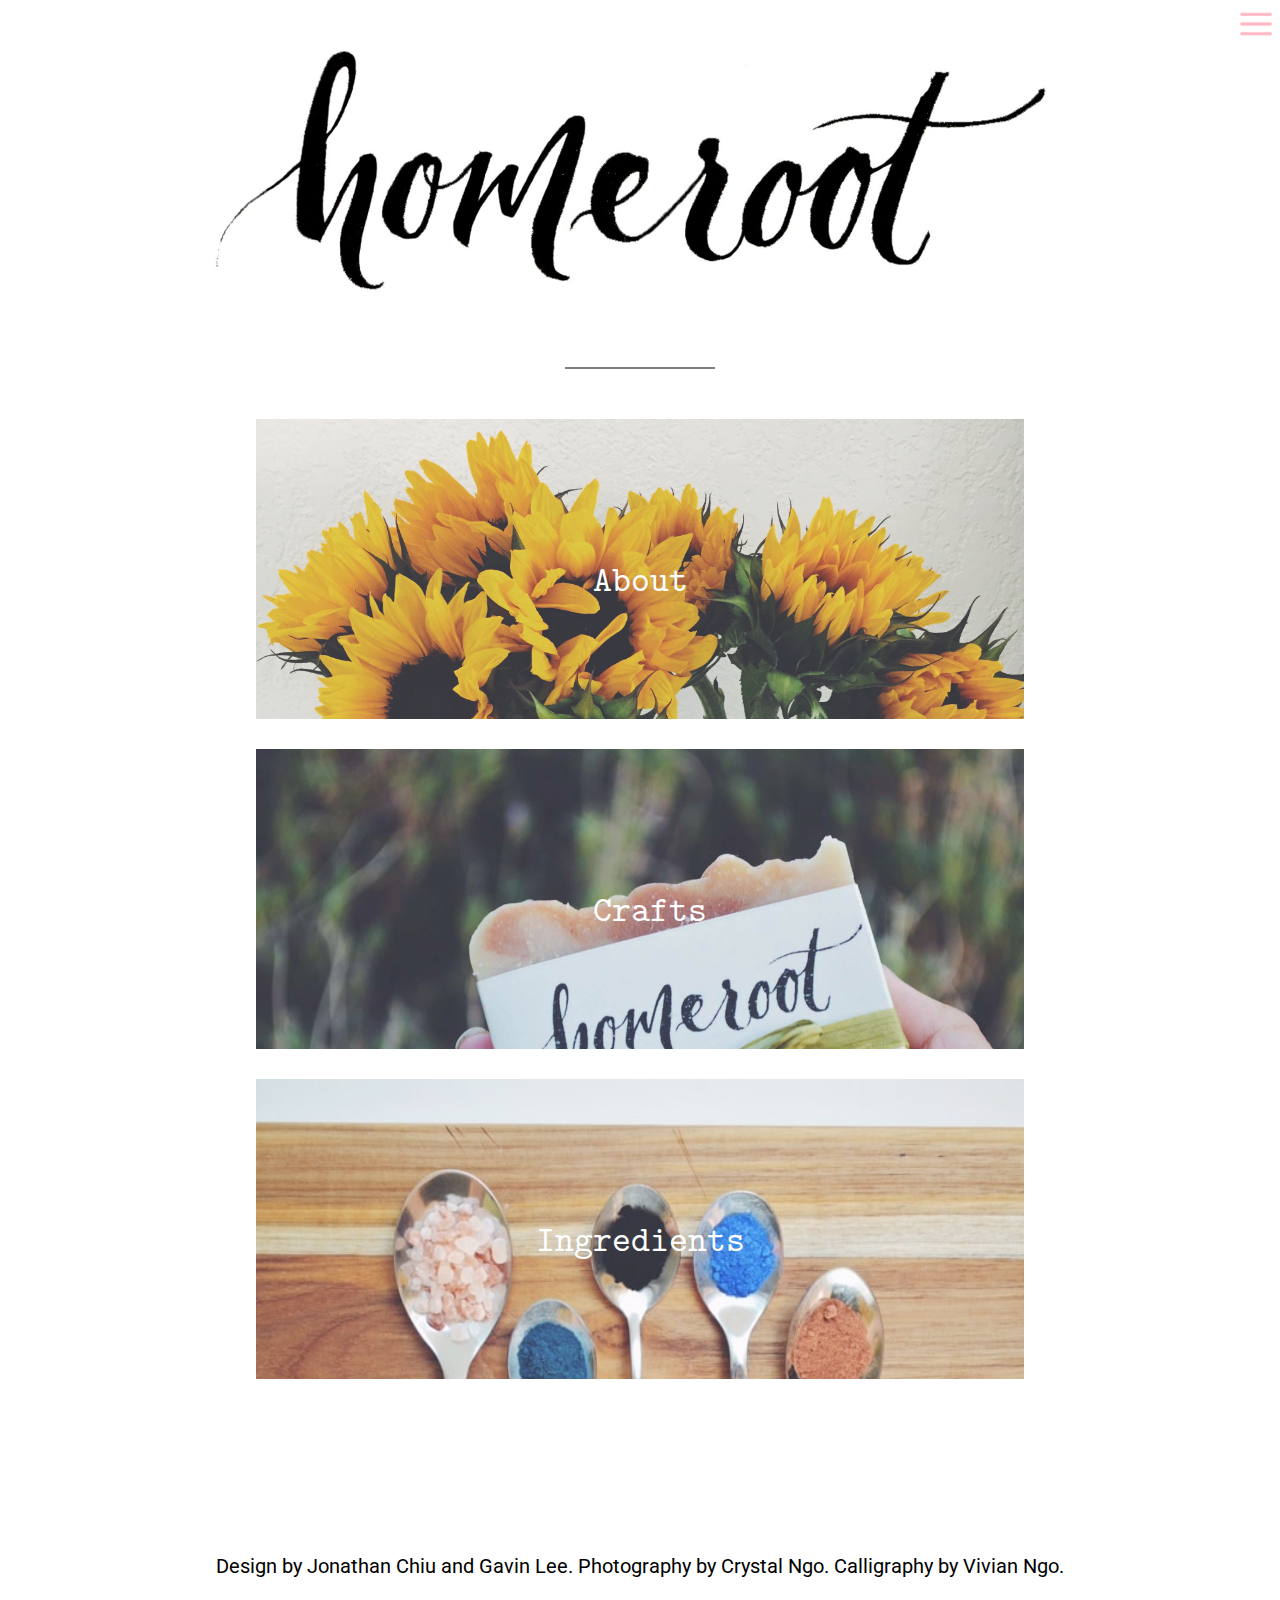
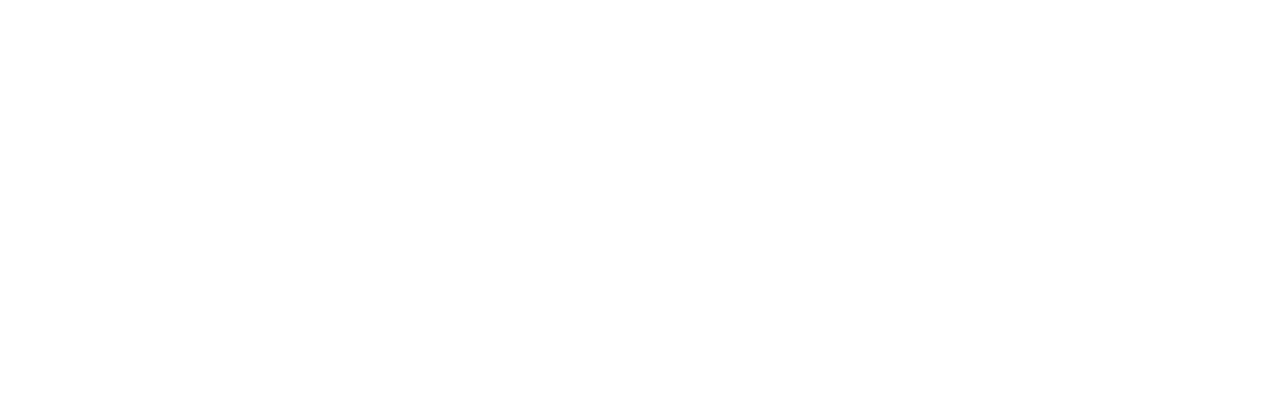
<file: Homeroots/index.html>
<!DOCTYPE html>
<html>
	<head>
		<title>Homeroots Creations</title>

		<!--CSS styles-->
		<link rel="stylesheet" href="assets/style/style.css">

		<!--JS-->
		<script src="http://ajax.googleapis.com/ajax/libs/jquery/1.11.0/jquery.min.js"></script>
		<script src="assets/js/jquery.waypoints.js"></script>
		<script type="text/javascript" src="assets/js/smoothscroll.js"></script>
		<script src = "assets\js\script.js"></script>
		<link rel="shortcut icon" href="favicon.ico" type="image/x-icon" />

		<!--fonts-->
		<link href='http://fonts.googleapis.com/css?family=Roboto' rel='stylesheet' type='text/css'>
	</head>
	<body>
		<div class="se-pre-con"></div>
		<div class = "pageWrapper">
		<!--navigation-->
		<div class="navigation">
			<div class="menu-div">
				<img class="menu" src="assets/images/menu.png">
			</div>
			<nav class="menu-container">
				<div class="x-div">
		 			<img class="x" src="assets/images/x.png">
	 			</div>
				<ul>
					<a href="index.html">
						<li class="sidebar-item" id="sidebar-home">Home</li>
					</a>
					<a href="pages/about.html">
						<li class="sidebar-item">About</li>
					</a>
					<a href="pages/products.html">
						<li class="sidebar-item">Crafts</li>
					</a>
					<a href="pages/ingredients.html">
						<li class="sidebar-item">Ingredients</li>
					</a>
				</ul>
			</nav>
		</div>
			<!--landing page-->
			<section id="top">
				<div class="landing-wrapper">
					<div class="border"></div>
					<img class="icon" src="assets/images/house.png">
					<img class="landing" src="assets/images/hand.JPG">
					<div class="landing-desc" id="landing-desc-home">Lorem ipsum dolor sit amet, consectetur adipiscing elit, sed do eiusmod tempor incididunt ut labore et dolore magna aliqua. Ut enim ad minim veniam, quis nostrud exercitation ullamco laboris nisi ut aliquip ex ea commodo consequat. Duis aute irure dolor in reprehenderit in voluptate velit esse cillum dolore eu fugiat nulla pariatur. Excepteur sint occaecat cupidatat non proident, sunt in culpa qui officia deserunt mollit anim id est laborum</div>
					<a href="#content" class="smoothScroll">
						<img class="bounce" id="down" src="assets/images/down.png">
					</a>
				</div>
			</section>
			<!--content-->
			<div class="content-wrapper">
				<div id = "scroll-point-index"> 
					<section id = "content">
					</section>
				</div>
				<a href="index.html">
					<img class="logo" src="assets/images/logo.jpg"> </a>
					<div class="line"></div>
				<div id="row-wrapper">
					<a href="pages/about.html">
						<div id="about" class="option">
							<p class="description home-about-desc">About</p>
							<img id="beach" class="picture" src="assets/images/flowers.JPG">
						</div>
					</a>
					<a href="pages/products.html">
						<div id="works" class="option">
							<p class="description home-works-desc">Crafts</p>
							<img id="flowers" class="picture" src="assets/images/handss.JPG">
						</div>
					</a>
					<a href="pages/ingredients.html">
						<div id="ingredients" class="option">
							<p class="description home-ing-desc">Ingredients</p>
							<img id="palm" class="picture" src="assets/images/spoon.JPG">
						</div>
					</a>
				</div>
				<section id="foot">
					<div class="footer">
				<div class="footer-border">
					<div class="footer-row-one">
						<div class="footer-column newsletter">
							Sign Up For Newsletter
								<input type="text" id="email" placeholder="Your Email">
							<div class="submit">Go</div>
						</div>
						<div class="footer-column social-media">
							Social Media<br><br>
							<img class="social" src="assets/images/insta.png">
							<img class="social" src="assets/images/pinterest.png">
						</div>
						<div class="footer-column contact">
							Contact Us<br><br>
							<div id="mail">email@homerootcreations.com</div>
						</div>
						<div class="footer-column buttons">
							<a href="#top">
								<div class="up">UP
								</div>
							</a>
							<a href="../index.html">
								<div class="home">
									<img class="home-logo" src="assets/images/house.png">
								</div>
							</a>
						</div>
					</div>
				</div>
				<div class="footer-row-two">
					Design by Jonathan Chiu and Gavin Lee. Photography by Crystal Ngo. Calligraphy by Vivian Ngo.
				</div>
			</div>
				</section>
			</div>
		</div>
	</body>
</html>
</file>
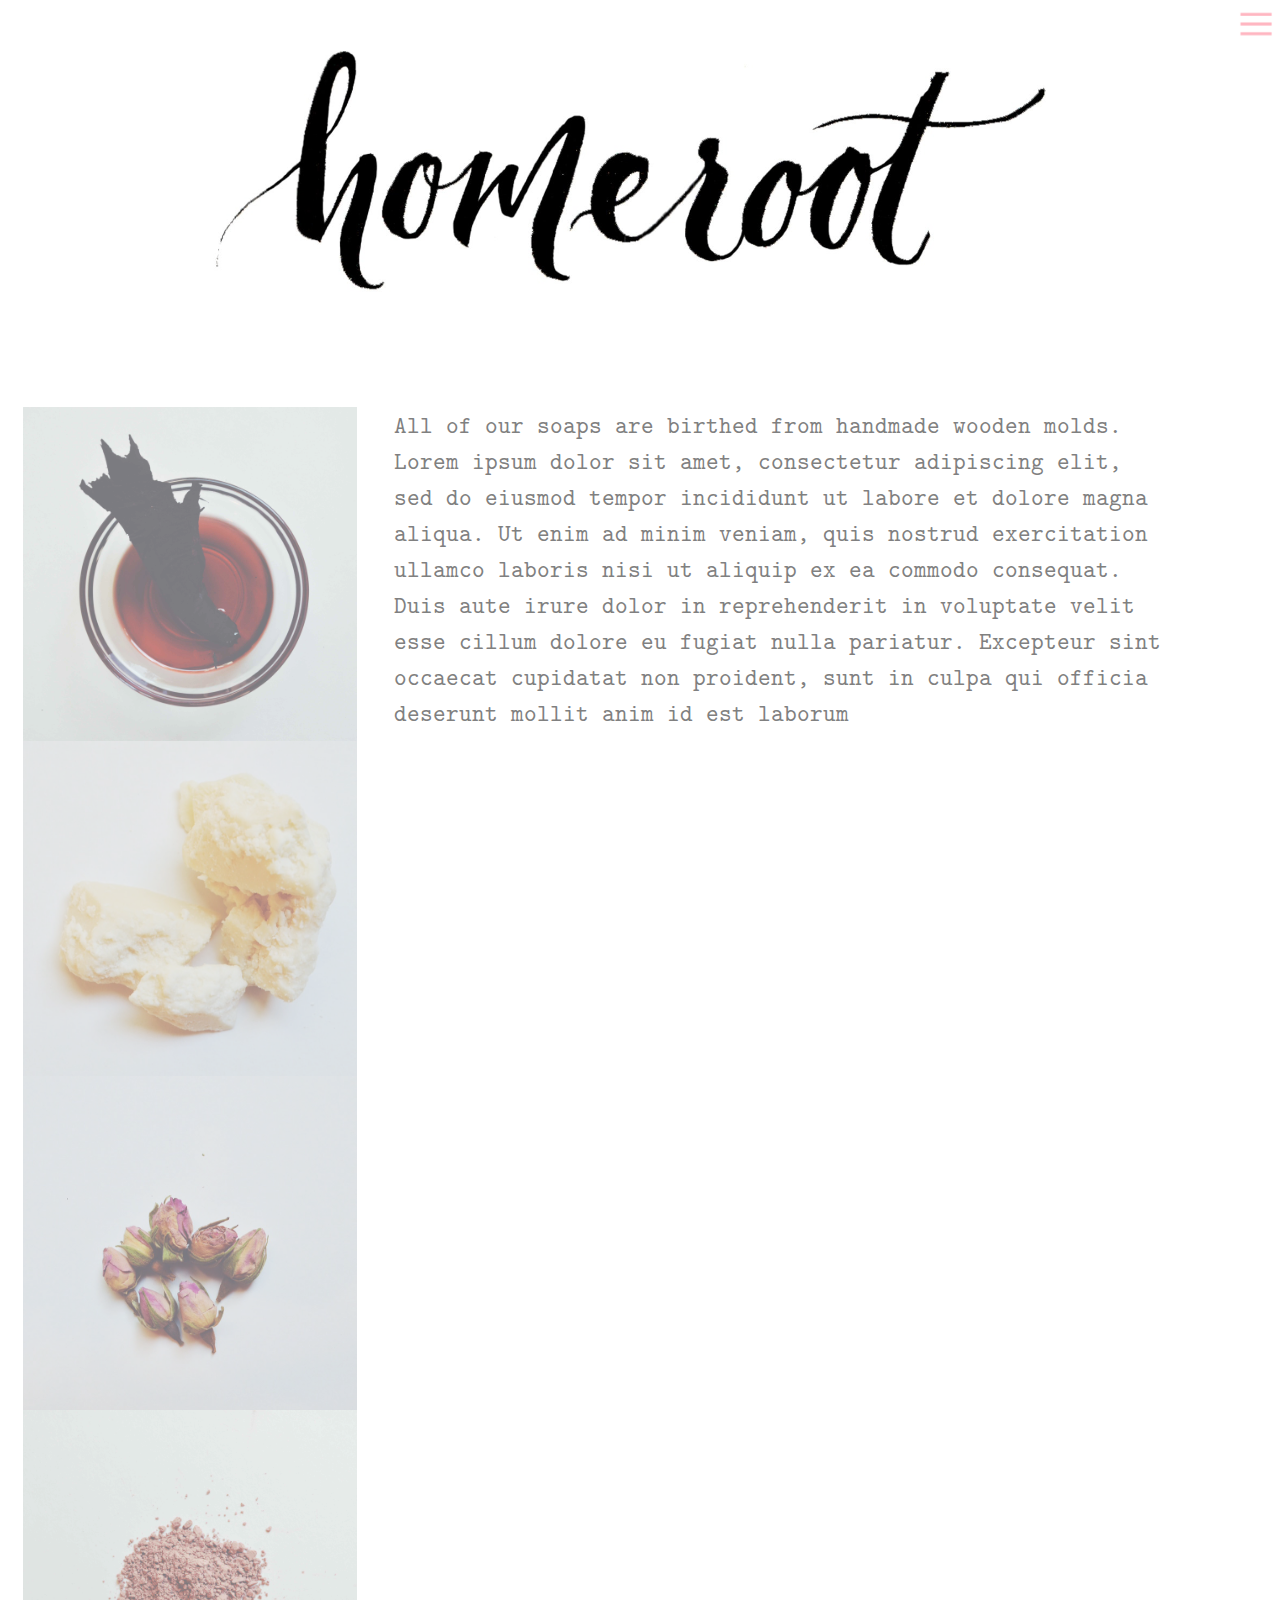
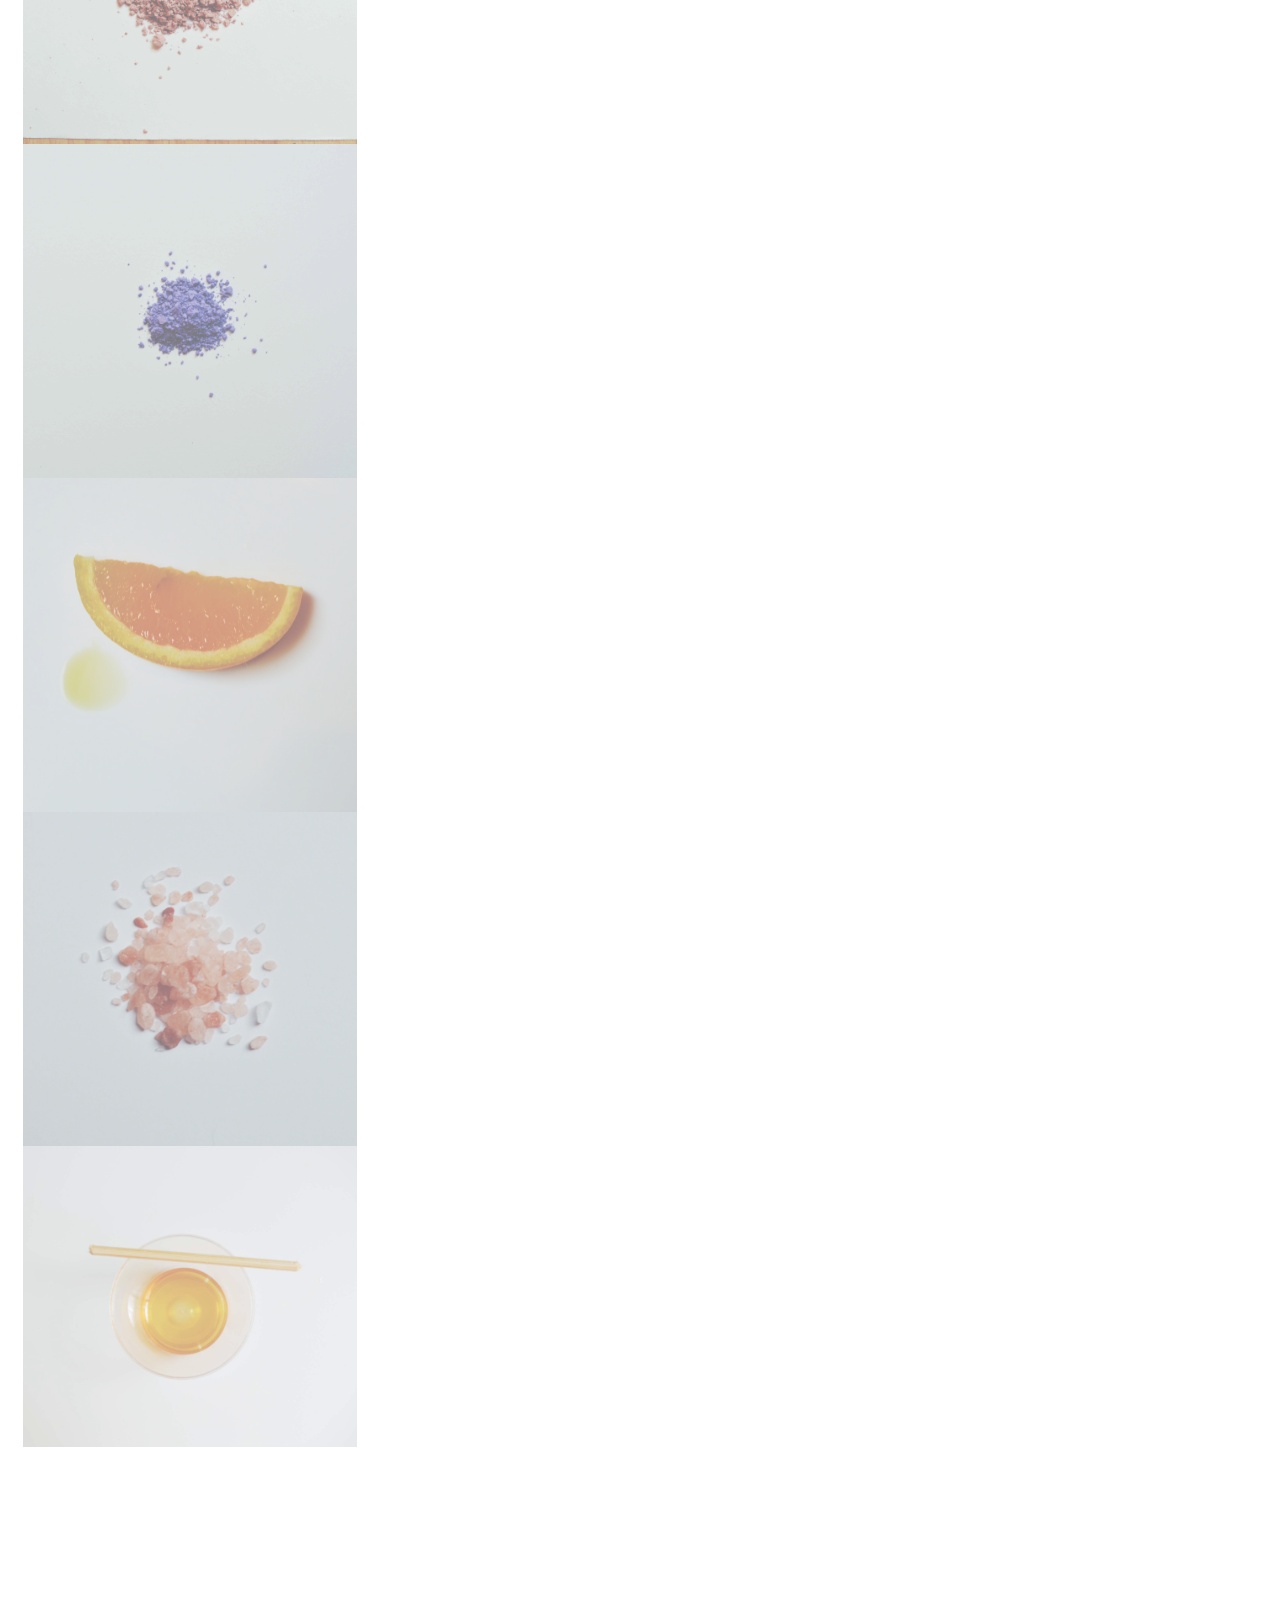
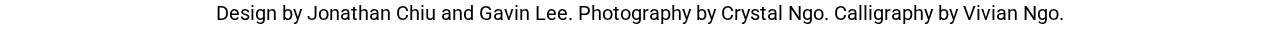
<file: Homeroots/pages/ingredients.html>
<!DOCTYPE html>
<html>
<head>
	<!--CSS Styles-->
	<link rel="stylesheet" href="../assets/style/style.css">
	<link rel="stylesheet" href="../assets/style/ingredients-style.css">
	
	<!--JS-->
	<script src="http://ajax.googleapis.com/ajax/libs/jquery/1.11.0/jquery.min.js"></script>
	<script src="../assets/js/jquery.waypoints.js"></script>
	<script type="text/javascript" src="../assets/js/smoothscroll.js"></script>
	<script src = "..\assets\js\script.js"></script>
	
	<link rel="shortcut icon" href="../favicon.ico" type="image/x-icon" />
	<!--fonts-->
	<link href='http://fonts.googleapis.com/css?family=Roboto' rel='stylesheet' type='text/css'>
	<title>Ingredients</title>
</head>
<body>
	<div class="pageWrapper">
		<!--navigation-->
		<div class="navigation">
			<div class="menu-div">
				<img class="menu" src="../assets/images/menu.png">
			</div>
			<nav class="menu-container">
				<div class="x-div">
		 			<img class="x" src="../assets/images/x.png">
	 			</div>
				<ul>
					<a href="../index.html">
						<li class="sidebar-item" id="sidebar-home">Home</li>
					</a>
					<a href="about.html">
						<li class="sidebar-item">About</li>
					</a>
					<a href="products.html">
						<li class="sidebar-item">Crafts</li>
					</a>
					<a href="ingredients.html">
						<li class="sidebar-item">Ingredients</li>
					</a>
				</ul>
			</nav>
		</div>
		<!--landing page-->
		<div class="landing-wrapper">
			<div class="border"></div>
			<img class="landing" src="../assets/images/outside.JPG">
			<p class="title">Ingredients</p>
			<a href="#content" class="smoothScroll">
				<img class="bounce" id="down" src="../assets/images/down.png">
			</a>
		</div>
		<!--content-->

		<div class="content-wrapper" id="ing-content-wrapper">
			<div id = "scroll-point-ing"> 
				<section id = "content">
				</section>
			</div>
			<a href="../index.html">
				<img class="logo" src="../assets/images/logo.jpg">
			</a>
			<div id="ing-wrapper">
				<div id="ing-desc-wrapper">
					<nav id = "sticky-ing">
						<div id="intro-desc">All of our soaps are birthed from handmade wooden molds. Lorem ipsum dolor sit amet, consectetur adipiscing elit, sed do eiusmod tempor incididunt ut labore et dolore magna aliqua. Ut enim ad minim veniam, quis nostrud exercitation ullamco laboris nisi ut aliquip ex ea commodo consequat. Duis aute irure dolor in reprehenderit in voluptate velit esse cillum dolore eu fugiat nulla pariatur. Excepteur sint occaecat cupidatat non proident, sunt in culpa qui officia deserunt mollit anim id est laborum
						</div>
						<div class = "for" id = "0-text">
							<div class="ing-grid-text">
								<div class="ing-grid-title">Oils 
								</div>
									To illlustrate our dedication to your health, we select only the finest oils that will touch your skin. Among the shelves full that we use for our creations, the ones below will best illustrate our commitment to your well-being.
									Rich in antioxidants, natural vitamin E, and essential fatty acids, Argan Oil is a must-have ingredient in any health-conscious product. It's extraordinary benefits can be used to heal wounded skin, maintain elasticity, and even turn back time on wrinkly.

									Next up is Castor Oil, which has the unique ability to not only enrich the outer layer of the skin, but penetrate the lower layers, leaving a deep-clean feel. It is also nature's line of defense, with antibacterial, antifungal, and analgestic properties.

									Lastly, the last oil to be featered is Coconut Oil. It provides fast-acting benefits since it is so quickly absorbed, widely known to be an antioxidant. However, it's benefits do not stop there; it also works as an antiinflamatory and interestingly, also relieves itching!
								
							</div>
						</div>
						<div class = "for" id = "1-text">
							<div class="ing-grid-text">
								<div class="ing-grid-title">Butters 
								</div>
									The importance of this category cannot be understated; it plays a key role in our products, providing not only the moisturization found in generic, everyday lotion, but a sense of rejuvination that refreshes the body and the soul. Below are several popular butters that we use to provide you with this unparalleled sensation.
									Lorem ipsum dolor sit amet, consectetur adipiscing elit, sed do eiusmod tempor incididunt ut labore et dolore magna aliqua. Ut enim ad minim veniam, quis nostrud exercitation ullamco laboris nisi ut aliquip ex ea commodo consequat. Duis aute irure dolor in reprehenderit in voluptate velit esse cillum dolore eu fugiat nulla pariatur. Excepteur sint occaecat cupidatat non proident, sunt in culpa qui officia deserunt mollit anim id est laborum
							</div>
						</div>
						<div class = "for" id = "2-text">
							<div class="ing-grid-text">
								<div class="ing-grid-title">Herbs and Botanicals 
								</div>
									Lorem ipsum dolor sit amet, consectetur adipiscing elit, sed do eiusmod tempor incididunt ut labore et dolore magna aliqua. Ut enim ad minim veniam, quis nostrud exercitation ullamco laboris nisi ut aliquip ex ea commodo consequat. Duis aute irure dolor in reprehenderit in voluptate velit esse cillum dolore eu fugiat nulla pariatur. Excepteur sint occaecat cupidatat non proident, sunt in culpa qui officia deserunt mollit anim id est laborum
							</div>
						</div>
						<div class = "for" id = "3-text">
							<div class="ing-grid-text">
								<div class="ing-grid-title">Clay
								</div>
									Lorem ipsum dolor sit amet, consectetur adipiscing elit, sed do eiusmod tempor incididunt ut labore et dolore magna aliqua. Ut enim ad minim veniam, quis nostrud exercitation ullamco laboris nisi ut aliquip ex ea commodo consequat. Duis aute irure dolor in reprehenderit in voluptate velit esse cillum dolore eu fugiat nulla pariatur. Excepteur sint occaecat cupidatat non proident, sunt in culpa qui officia deserunt mollit anim id est laborum
							</div>
						</div>
						<div class = "for" id = "4-text">
							<div class="ing-grid-text">
								<div class="ing-grid-title">Pigments
								</div>
									Lorem ipsum dolor sit amet, consectetur adipiscing elit, sed do eiusmod tempor incididunt ut labore et dolore magna aliqua. Ut enim ad minim veniam, quis nostrud exercitation ullamco laboris nisi ut aliquip ex ea commodo consequat. Duis aute irure dolor in reprehenderit in voluptate velit esse cillum dolore eu fugiat nulla pariatur. Excepteur sint occaecat cupidatat non proident, sunt in culpa qui officia deserunt mollit anim id est laborum
							</div>
						</div>
						<div class = "for" id = "5-text">
							<div class="ing-grid-text">
								<div class="ing-grid-title">Essential Oils
								</div>
									Lorem ipsum dolor sit amet, consectetur adipiscing elit, sed do eiusmod tempor incididunt ut labore et dolore magna aliqua. Ut enim ad minim veniam, quis nostrud exercitation ullamco laboris nisi ut aliquip ex ea commodo consequat. Duis aute irure dolor in reprehenderit in voluptate velit esse cillum dolore eu fugiat nulla pariatur. Excepteur sint occaecat cupidatat non proident, sunt in culpa qui officia deserunt mollit anim id est laborum
							</div>
						</div>
						<div class = "for" id = "6-text">
							<div class="ing-grid-text">
								<div class="ing-grid-title">Sea Salt + Sugar
								</div>
									Lorem ipsum dolor sit amet, consectetur adipiscing elit, sed do eiusmod tempor incididunt ut labore et dolore magna aliqua. Ut enim ad minim veniam, quis nostrud exercitation ullamco laboris nisi ut aliquip ex ea commodo consequat. Duis aute irure dolor in reprehenderit in voluptate velit esse cillum dolore eu fugiat nulla pariatur. Excepteur sint occaecat cupidatat non proident, sunt in culpa qui officia deserunt mollit anim id est laborum
							</div>
						</div>
						<div class = "for" id = "7-text">
							<div class="ing-grid-text">
								<div class="ing-grid-title">Vitamin E
								</div>
									Lorem ipsum dolor sit amet, consectetur adipiscing elit, sed do eiusmod tempor incididunt ut labore et dolore magna aliqua. Ut enim ad minim veniam, quis nostrud exercitation ullamco laboris nisi ut aliquip ex ea commodo consequat. Duis aute irure dolor in reprehenderit in voluptate velit esse cillum dolore eu fugiat nulla pariatur. Excepteur sint occaecat cupidatat non proident, sunt in culpa qui officia deserunt mollit anim id est laborum
							</div>
						</div>
						<div class = "for" id = "8-text">
							<div class="ing-grid-text">
								<div class="ing-grid-title">Exotic Oils
								</div>
									Lorem ipsum dolor sit amet, consectetur adipiscing elit, sed do eiusmod tempor incididunt ut labore et dolore magna aliqua. Ut enim ad minim veniam, quis nostrud exercitation ullamco laboris nisi ut aliquip ex ea commodo consequat. Duis aute irure dolor in reprehenderit in voluptate velit esse cillum dolore eu fugiat nulla pariatur. Excepteur sint occaecat cupidatat non proident, sunt in culpa qui officia deserunt mollit anim id est laborum
							</div>
						</div>
					</nav>
				</div>
				<div id="grid-wrapper">
					<div class="row">
						<div class="ing-square one" id="0">
							<img id="oil" class="gridpic" src="../assets/images/oil.JPG">
						</div>
						<div class="ing-square two" id="1">
							<img id="butter" class="gridpic" src="../assets/images/butter.JPG">
						</div>
						<div class="ing-square three" id="2">
							<img id="herb" class="gridpic" src="../assets/images/herb.JPG">
						</div>
					</div>
					<div class="row">
						<div class="ing-square one" id="3">
							<img id="clay" class="gridpic" src="../assets/images/clay.JPG">
						</div>
						<div class="ing-square two" id="4">
							<img id="pigment" class="gridpic" src="../assets/images/pigment.JPG">
						</div>
						<div class="ing-square three" id="5">
							<img id="essentialoil" class="gridpic" src="../assets/images/essentialoil.JPG">
						</div>
					</div>
					<div class="row">
						<div class="ing-square one" id="6">
							<img id="seasalt" class="gridpic" src="../assets/images/seasalt.JPG">
						</div>
						<div class="ing-square two" id="7">
							<img id="vitae" class="gridpic" src="../assets/images/vitae.JPG">
						</div>
						<div class="ing-square three" id="8"></div>
					</div>
				</div>
				
			</div>
			<div class = "spacing"> </div>
						<!--foot-->
			<div class="footer">
				<div class="footer-border">
					<div class="footer-row-one">
						<div class="footer-column newsletter">
							Sign Up For Newsletter
								<input type="text" id="email" placeholder="Your Email">
							<div class="submit">Go</div>
						</div>
						<div class="footer-column social-media">
							Social Media<br><br>
							<img class="social" src="../assets/images/insta.png">
							<img class="social" src="../assets/images/pinterest.png">
						</div>
						<div class="footer-column contact">
							Contact Us<br><br>
							<div id="mail">email@homerootcreations.com</div>
						</div>
						<div class="footer-column buttons">
							<a href="#top">
								<div class="up">UP
								</div>
							</a>
							<a href="../index.html">
								<div class="home">
									<img class="home-logo" src="../assets/images/house.png">
								</div>
							</a>
						</div>
					</div>
				</div>
				<div class="footer-row-two">
					Design by Jonathan Chiu and Gavin Lee. Photography by Crystal Ngo. Calligraphy by Vivian Ngo.
				</div>
			</div>
		</div>
	</div>
</body>
</html>
</file>
<file: Homeroots/assets/style/style.css>
@font-face {
    font-family: 'latin_modern_mono10_regular';
    src: url('../fonts/lmmono10-regular-webfont.eot');
    src: url('../fonts/lmmono10-regular-webfont.eot?#iefix') format('embedded-opentype'),
         url('../fonts/lmmono10-regular-webfont.woff') format('woff'),
         url('../fonts/lmmono10-regular-webfont.ttf') format('truetype'),
         url('..fonts/lmmono10-regular-webfont.svg#latin_modern_mono10_regular') format('svg');
    font-weight: normal;
    font-style: normal;

}

body {
	font-family: Roboto;
}

/* loading page 
.no-js #loader { display: none;  }
.js #loader { display: block; position: absolute; left: 100px; top: 0; }
.se-pre-con {
	position: fixed;
	left: 0px;
	top: 0px;
	width: 100%;
	height: 100%;
	z-index: 9999;
	background: url(../images/pink.gif) center no-repeat #fff;
}
*/
/* landing page */
.landing-desc {
    color: white;
    z-index: 100;
    width: 400px;
    position: absolute;
    line-height: 1.5em;
    font-size: 12px;
    font-family: latin_modern_mono10_regular;
    right: calc(50% - 200px);
    text-align:center;

}

#landing-desc-home {
	top:calc(50% - 50px);
}

.landing-desc-pages {
	top:calc(50% + 10px);
}
.icon {
	width: 36px;
    position: absolute;
    z-index: 5;
    right: 6px;
    top:60px;
}

/*The Navigation and Menu */
.menu-div {
	position:fixed;
	width:48px;
	height:48px;
	z-index:5;
	top:0;
	right:0;
	border-bottom:2px solid white;
}
.menu {
	position:fixed;
	height:36px;
	top:6px;
	right:6px;
	transition:0.5s;
	z-index:5;
}

a {
	text-decoration:none;
	color:#bdbdbd;
	transition:0.5s;
}

a:hover {
	color:gray;
}

#sidebar-home {
	color:black;
	transition:0.5s;
}

#sidebar-home:hover {
	color:#51A5BA;
}

.menu:hover {
	transform: rotate(180deg);
}

.menu-container {
	position:fixed;
	width:400px;
	height:100vh;
	background:#ffeaed;
	margin-left: 0px;
	border-top-left-radius: 0px 0px;
  	border-top-right-radius: 0px 0px;
	color:white;
	z-index:7;
	top:0;
	right:0;
	-webkit-transform: translateX(400px);
	-moz-transform: translateX(400px);
	-o-transform: translateX(400px);
	transform: translateX(400px);
	transition:0.5s;

}

.x {
	position:absolute;
	height:36px;
	top:6px;
	right:6px;
	transition: 0.5s;
	z-index:8;
}

.x:hover {
	transform: rotate(180deg);
}

ul {
	list-style:none;
	line-height:42px;
	position:absolute;
	top:calc(50% - 140px);
	left:90px;
	font-family: latin_modern_mono10_regular;
}

.menu-active {
	-webkit-transform: translateX(0px);
	-moz-transform: translateX(0px);
	-o-transform: translateX(0px);
	transform: translateX(0px);
}

li {
	font-size:24px;
}

.no-scroll {
	overflow: hidden;
}

/*Landing Page */

.landing-wrapper {
	position:fixed;
	width:100%;
	height:100vh;
	z-index:1;
	background:white;
	top:0;
	left:0;
	overflow:hidden;
}
.border {
	position:absolute;
	height:100vh;
	z-index:5;
	right:48px;
	border-left:2px solid white;
}

.landing {
	width:100%;
	z-index:1;
}

#down {
	position:absolute;
	width:36px;
	bottom: 12px;
	right:6px;
	z-index:5;
}

@keyframes bounce { 
	0%, 100% {
		bottom: 24px;
	} 10% {
		bottom: 26px; 
	} 30% {
		bottom: 30px;
	} 50% {
		bottom: 34px;
	} 70% {
		bottom: 30px;
	} 90% {
		bottom: 26px;
	}
}

.bounce {
	animation: bounce 2s cubic-bezier(.4, 0, .5, .9) infinite;
}


/* content */

.content-wrapper {
	position:absolute;
	top:100vh;
	left:0;
	width:100%;
	height:1050px;
	background:white;
	z-index:3;

}

.logo {
	opacity: 0;
	transition: 1s;
	width:38%;
	display:block;
	margin-left:auto;
	margin-right:auto;
	padding-top:125px;
	margin-top:0px;
	margin-bottom:48px;
}

/* navigation row */

#row-wrapper {
	position:relative;
	width: 90%;
	height:300px; 
	background:white;
	overflow:hidden;
	margin-left:auto;
	margin-right:auto;
	margin-top:50px;
}

.option {
	position:absolute;
	width: 33%;
	height:300px;
	margin: auto;
	overflow:hidden;
	background:white;
}

.picture {
	position:absolute;
	width:420px;
	opacity:0.9;
	transition:0.5s;
}

#works {
	margin-left: 33.5%;
}

#ingredients {
	margin-left: 67%;
}

#flowers {
	width:454px;
}

#palm {
	width:454px;
}

#beach {
	width:454px;
	margin-top:-12px;
}

.description {
	position:absolute;
	z-index:2;
	margin-top:130px;
	color:white;
	font-size:36px;
	padding: 5px;
	transition:1s all;
	font-family: latin_modern_mono10_regular;
}

.option:hover .picture {
	opacity:0.5; 
}

.option:hover .description {
	-webkit-text-stroke: 1px black;
	border-bottom:2px solid white;
	transition: 1s all;
}

.home-about-desc {
	margin-left:calc(50% - 52px);
}

.home-works-desc {
	margin-left:calc(50% - 52px);
}

.home-ing-desc {
	margin-left:calc(50% - 109px);
}
/* footer */

.footer {
	position:absolute;
	height:250px;
	width: 100%;
	bottom:0px;
	background:#A99297;

}

.up {
	font-size:36px;
	color:white;
	border: 2px solid white;
	padding:5px;
	display:inline-block;
	position:absolute;
	right:24px;
	top: 24px;
	font-family: Roboto;
}

.footer-column {
	display:inline-block;
	width:25%;
	color:white;
	text-align:center;
	margin-top:36px;
	font-size:18px;
	font-family: Roboto;
}

.home {
	width:53px;
	height:53px;
	border: 2px solid white;
	position:absolute;
	top:24px;
	right:100px;
}

.home-logo {
	width:100%;
}
.footer-border {
	position:absolute;
	width:calc(100% - 40px);
	height: calc(100% - 20px);
	top:20px;
	left:20px;
	border-top: 2px solid white;
	border-left: 2px solid white;
	border-right: 2px solid white;
}

.social {
	height:36px;
	margin-left:12px;
	margin-right:12px;
	margin-top:12px;
}

.footer-row-one {
	width: 95%;
    height: 200px;
    margin-left: auto;
    margin-right: auto;
}


.footer-row-two {
	width: 100%;
	text-align: center;
	color:white;
	font-size:8px;
	position:absolute;
	bottom:12px;
	font-family: Roboto;
}

#email {
	height:24px;
	margin-top:36px;
	color:gray;
	padding-left:12px;
	font-family:latin_modern_mono10_regular;
}

.submit {
	height: 25px;
    width: 48px;
    padding-top: 3px;
    position: relative;
    top: 1px;
    display: inline-block;
    background: pink;
}

.buttons {
	left:825px;
	margin-top:12px;
}
#mail {
	font-family:latin_modern_mono10_regular;
	margin-top: 18px;
    font-size: 18px;
}

.spacing {
	height: 200px;
}

/* for scrolling */

.show {
	opacity: 1 !important;
}
#scroll-point-index {
	position: relative;
	top: 80px;
}

#scroll-point-ing {
	position: relative;
	top: 140px;
}

#scroll-point-about {
	position: relative;
	top: 80px;
}

#scroll-point-works {
	position: relative;
	top: 100px;
}

.line {
	width:150px;
	height:2px;
	margin-left:auto;
	margin-right:auto;
	background:gray;
}

.pageWrapper {
	max-width: 1080px;
margin: 0 auto !important;
float: none !important;

}

@media (min-height:900px) {
	.picture {
		width: 100%;
	}
	.landing-wrapper {
		display: none;
	}

	.logo {
		opacity: 1;
		width: 70%;
		padding-top: 25px;
	}

	#inner-content-wrapper{
		position: absolute;
		top: 0px;
	}

	.content-wrapper {
		position: absolute;
		top: 0px;
		height:1600px;
	}

	#beach {
		width: 100%;
		margin-top: -20%;
	}

	#flowers {
		width: 100%;
	}

	#palm {
		width: 100%;
	}

	.option {
		width: 100%;
	}

	#works {
		margin-left: 0%;
		position: relative;
		top: 330px;
	}

	#ingredients {
		margin-left: 0%;
		position: relative;
		top: 360px;
	}

	#row-wrapper {
		height: 100%;
		overflow: visible;
		width: 60%;
	}

	.footer {
		height: 0px;
		position: absolute;
		bottom: 10px;
		background: white;
	}
	.footer-border{
		display: none;
	}
	.footer-row-two {
		color: black;
		font-size: 20px;

	}
}
</file>
<file: Homeroots/assets/style/ingredients-style.css>
.title {
	position:absolute;
	font-size:120px;
	color:white;
	z-index:2;
	top:calc(50% - 160px);
	left:calc(50% - 300px);
	display:none;
}

#ing-content-wrapper {
	height: auto;
}

/* Ingredient Grid*/

#grid-wrapper {
	position:relative;
	width: 50%;
}
.row {
	width: 75%;
	height: auto;
	padding-bottom: 25%;
	margin-left: 20%;
	background:white;
	position:relative;
}

.ing-square {
	position: absolute;
	width: 33%;
	height: 0px;
	padding-bottom: 33%;
	background:gray;
	transition:0.5s;
	opacity:0.6;
	overflow:hidden;
}

.gridpic {
	max-width: 155%;
	height: auto;
}

#oil {
	margin-left: -30%;
	margin-top: 0px;
}

#butter {
	margin-left: -30%;
}

#herb {
	margin-left: -30%;
	margin-top:0px;
}

#clay {
	margin-left: -20%;
	margin-top:0px;
}

#pigment {
	margin-left: -30%;
	/* margin-top:-5px; */
}

#essentialoil {
	margin-left: -25%;
}

#seasalt {
	margin-left: -30%;
}

#vitae {
	margin-left: -30%;
}
.one {
	left:0px;
	top:0px;
}

.two {
	left: 33%;
	top:0px;
}

.three {
	left:66%;
	top:0px;
}

#ing-desc-wrapper {
	width: 50%;
	height: 0px;
	padding-bottom: 50%;
	background:white;
	position:absolute;
	left: 50%;
	font-size:12px;
	color:gray;
	font-family: latin_modern_mono10_regular;
	line-height:1.5em;
}

#intro-desc {
	position:absolute;
	margin-left: 5%;
	margin-right: auto;

	width: 80%;
}
.for {
	opacity: 0;
	position: absolute;
	width: 95%;
	height:100%;
	margin-left: auto;
	margin-right: auto;
	background:white;
	transition:0.5s;
}

.ing-grid-text {
	position:absolute;
	margin-left: 5%;
	margin-right: auto;
	width: 85%;
}

.ing-grid-title {
	font-size:24px;
	width: 95%;
	margin-left: 5%;
	margin-right: 5%;
	margin-bottom:24px;
	font-family:Roboto;
	color:pink;
}

.ing-square:hover {
	opacity: 0.8;
}

#grid-wrapper {
	position:absolute;
	left:0px;
}

#ing-wrapper {
	position:relative;
	margin-left: auto;
	margin-right: auto;
	width: 100%;
	height: 0px;
	padding-bottom:  100%;
	overflow:hidden;
}

.ing-active {
	opacity:1;
}

.text-active {
	opacity: 1 !important;
	transition: 0.5s;
}

.text-inactive {
	opacity: 0;
	transition: 0s;
}

/*for mobile, sticky description*/

.sticky {
	position: fixed !important;
}



@media (min-height:900px) {
	.ing-grid-title {
		font-size: 48px;
	}
	.logo {
		width:70%;
	}
	#sticky-ing {
		z-index: 15;
		width: 75%;
		left: 27%;
		top: 5%;
	}
	#ing-wrapper {
		/* overflow: hidden !important; */
		height: 1400px;
	}

	#grid-wrapper {
		position: absolute;
		/* top: 50%; */
		width:90%;
		padding-top: 40px;
		z-index: 15;
	}
	#ing-desc-wrapper {
		position: fixed;
		width: 75%;
		height: auto;
		padding-top: 40px;
		background:white;
		left: 27%;
		/* right: 30px; */
		/* right: 35px; */
		font-size:24px;
		/* margin-bottom: 30px; */
		color:gray;
		font-family: latin_modern_mono10_regular;
		line-height:1.5em;
	}

	#sticky-ing {
		background: white;
	}

	.two {
		left:0%;
		top: 100%;
	}

	.three {
		left: 0;
		top: 200%;
	}
	.row {
		width: 29%;
		height: auto;
		padding-bottom: 0%;
		margin-left: 2%;
		background:white;
		position:relative;
	}
	.ing-square {
		position: relative;
		width: 100%;
		height: 0px;
		padding-bottom: 100%;
	}
}
</file>
